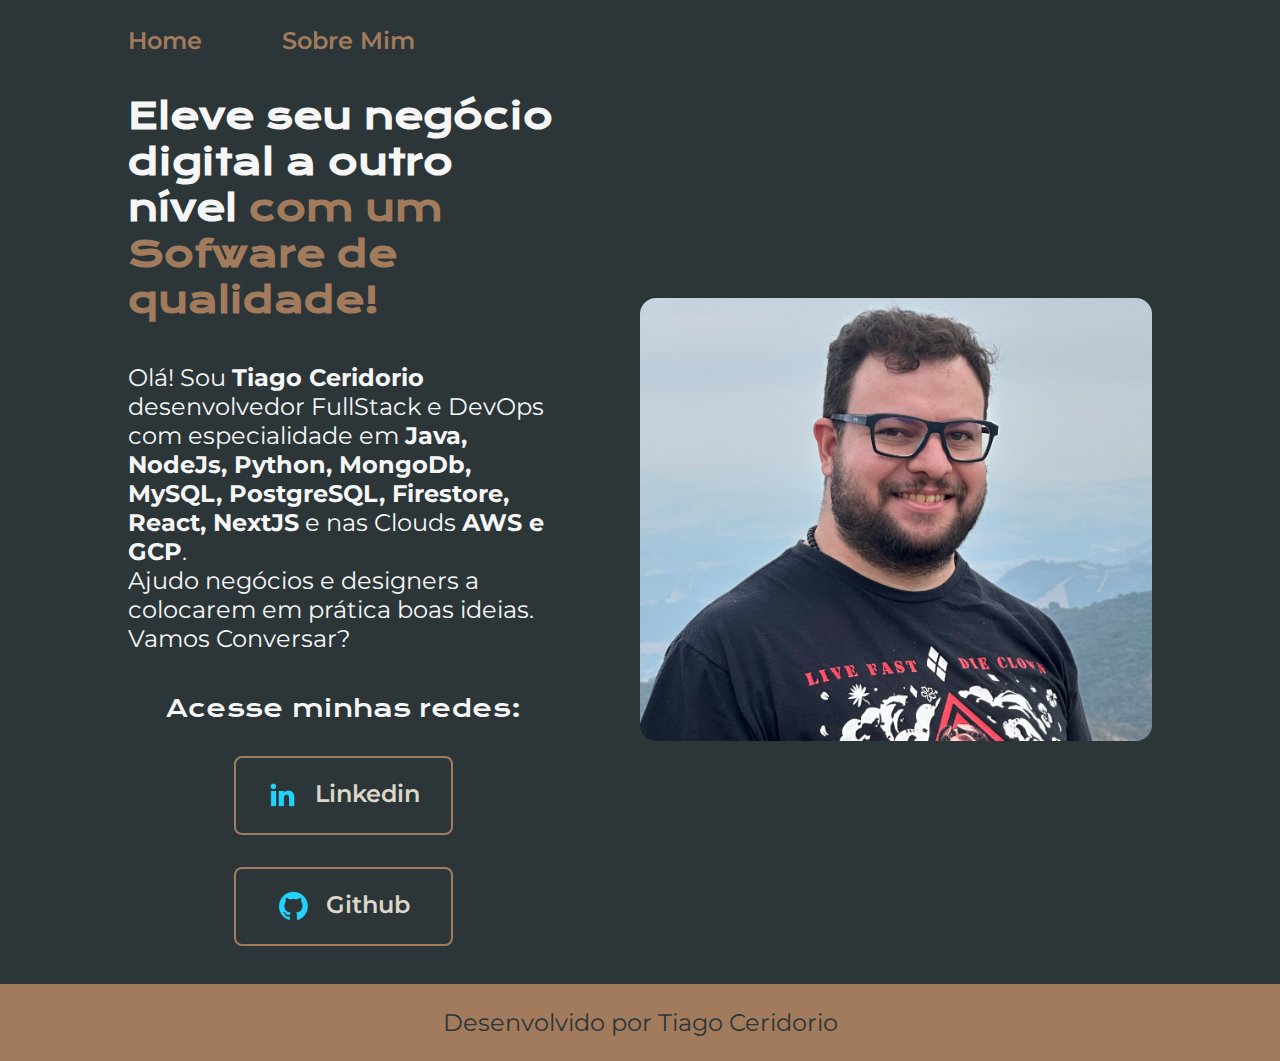
<file: index.html>
<!DOCTYPE html>
<html lang="pt-br">
  <head>
    <meta charset="UTF-8" />
    <meta http-equiv="X-UA-Compatible" content="IE=edge" />
    <meta name="viewport" content="width=device-width, initial-scale=1.0" />
    <title>Portfolio</title>
    <link rel="stylesheet" href="./styles/style.css" />
  </head>

  <body>
    <header class="cabecalho">
      <nav class="cabecalho__menu">
        <a class="cabecalho__menu__link" href="index.html">Home</a>
        <a class="cabecalho__menu__link" href="about.html">Sobre Mim</a>
      </nav>
    </header>
    <main class="apresentacao">
      <section class="apresentacao__conteudo">
        <h1 class="apresentacao__conteudo__titulo">
          Eleve seu negócio digital a outro nível
          <strong class="titulo-destaque"> com um Sofware de qualidade!</strong>
        </h1>
        <p class="apresentacao__conteudo__texto">
          Olá! Sou <strong> Tiago Ceridorio </strong> desenvolvedor FullStack e
          DevOps com especialidade em
          <strong>
            Java, NodeJs, Python, MongoDb, MySQL, PostgreSQL, Firestore, React,
            NextJS</strong
          >
          e nas Clouds <strong> AWS e GCP</strong>. <br />Ajudo negócios e
          designers a colocarem em prática boas ideias. Vamos Conversar?
        </p>

        <div class="apresentacao__links">
          <h2 class="apresentacao__links__subtitulo">Acesse minhas redes:</h2>
          <a
            class="apresentacao__links__navegacao"
            href="https://www.linkedin.com/in/tiago-ferreira-ceridorio/"
          >
            <img src="./assets/linkedin.png" alt="Logo do Linkedin" />
            Linkedin</a
          >
          <a
            class="apresentacao__links__navegacao"
            href="https://github.com/tiagoceridorio/"
          >
            <img src="./assets/github.png" alt="Logo do Github" /> Github</a
          >
        </div>
      </section>
      <img
        class="apresentacao__imagem"
        src="./assets/imagem.jpeg"
        alt="Imagem do desenvolvedor"
      />
    </main>
    <footer class="rodape">
      <p>Desenvolvido por Tiago Ceridorio</p>
    </footer>
  </body>
</html>
</file>
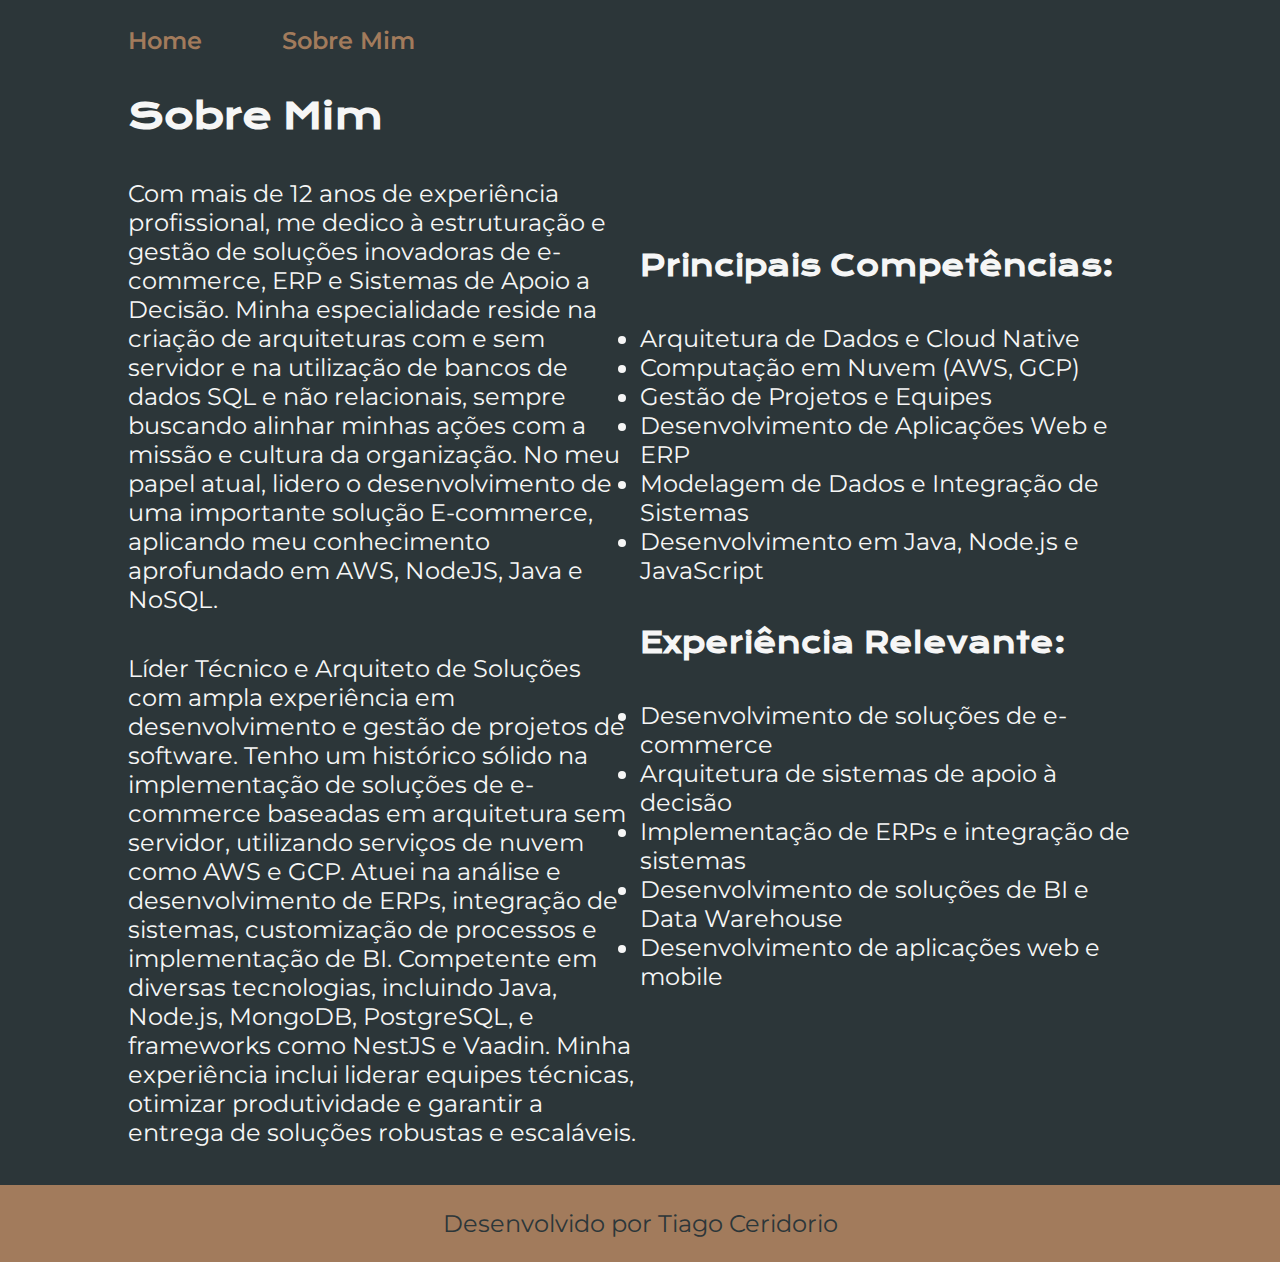
<file: about.html>
<!DOCTYPE html>
<html lang="pt-br">
  <head>
    <meta charset="UTF-8" />
    <meta http-equiv="X-UA-Compatible" content="IE=edge" />
    <meta name="viewport" content="width=device-width, initial-scale=1.0" />
    <title>Sobre Mim</title>
    <link rel="stylesheet" href="./styles/style.css" />
  </head>
  <body>
    <header class="cabecalho">
      <nav class="cabecalho__menu">
        <a class="cabecalho__menu__link" href="index.html">Home</a>
        <a class="cabecalho__menu__link" href="about.html">Sobre Mim</a>
      </nav>
    </header>
    <main class="apresentacao__about">
        <section class="apresentacao__conteudo">
            <h1 class="apresentacao__conteudo__titulo">Sobre Mim</h1>
            <p class="apresentacao__conteudo__texto">Com mais de 12 anos de experiência profissional, me dedico à estruturação e gestão de soluções inovadoras de e-commerce, ERP e Sistemas de Apoio a Decisão. Minha especialidade reside na criação de arquiteturas com e sem servidor e na utilização de bancos de dados SQL e não relacionais, sempre buscando alinhar minhas ações com a missão e cultura da organização.

                No meu papel atual, lidero o desenvolvimento de uma importante solução E-commerce, aplicando meu conhecimento aprofundado em AWS, NodeJS, Java e NoSQL.</p>
            <p class="apresentacao__conteudo__texto">Líder Técnico e Arquiteto de Soluções com ampla experiência em desenvolvimento e gestão de projetos de software. Tenho um histórico sólido na implementação de soluções de e-commerce baseadas em arquitetura sem servidor, utilizando serviços de nuvem como AWS e GCP. Atuei na análise e desenvolvimento de ERPs, integração de sistemas, customização de processos e implementação de BI. Competente em diversas tecnologias, incluindo Java, Node.js, MongoDB, PostgreSQL, e frameworks como NestJS e Vaadin. Minha experiência inclui liderar equipes técnicas, otimizar produtividade e garantir a entrega de soluções robustas e escaláveis.
                
        </section>
        <section class="apresentacao__conteudo">
            <h2 class="apresentacao__conteudo__subtitulo">
                Principais Competências:
                </h2>
                <ul class="apresentacao__conteudo__texto">
                    <li>Arquitetura de Dados e Cloud Native</li>
                    <li>Computação em Nuvem (AWS, GCP)</li>
                    <li>Gestão de Projetos e Equipes</li>
                    <li>Desenvolvimento de Aplicações Web e ERP</li>
                    <li>Modelagem de Dados e Integração de Sistemas</li>
                    <li>Desenvolvimento em Java, Node.js e JavaScript</li>
                </ul>

                <h2 class="apresentacao__conteudo__subtitulo">
                    Experiência Relevante:
                </h2>
                <ul class="apresentacao__conteudo__texto">
                    <li>Desenvolvimento de soluções de e-commerce</li>
                    <li>Arquitetura de sistemas de apoio à decisão</li>
                    <li>Implementação de ERPs e integração de sistemas</li>
                    <li>Desenvolvimento de soluções de BI e Data Warehouse</li>
                    <li>Desenvolvimento de aplicações web e mobile</li>
                </ul>
        </section>
    </main>
    <footer class="rodape">
      <p >Desenvolvido por Tiago Ceridorio</p>
    </footer>
  </body>
</html>
</file>
<file: styles/style.css>
@import url('https://fonts.googleapis.com/css2?family=Krona+One&family=Montserrat:wght@400;600&display=swap');

:root {
    --cor-primaria: #2C3639;
    --cor-secundaria: #DCD7C9;
    --cor-terciaria: #A27B5C;
    --cor-hover: #3F4E4F;

    --fonte-titulo: 'Krona One', sans-serif;
    --fonte-texto: 'Montserrat', sans-serif;
}

* {
    margin: 0;
    padding: 0;
}

body {
    box-sizing: border-box;
    background-color: var(--cor-primaria);
    color: #F6F6F6;
}

.cabecalho {
    padding: 2% 0% 0% 10%;
}

.cabecalho__menu {
    display: flex;
    gap: 80px;
}

.cabecalho__menu__link {
    font-family: var(--fonte-texto);
    font-size: 1.5rem;
    font-weight: 600;
    color: var(--cor-terciaria);
    text-decoration: none;
}

.apresentacao {
    padding: 3% 10%;
    display: flex;
    align-items: center;
    justify-content: space-between;
    gap: 82px;
}

.apresentacao__about {
    padding: 3% 10%;
    display: flex;
    align-items: center;
    justify-content: space-between;
}

.apresentacao__conteudo {
    width: 50%;
    display: flex;
    flex-direction: column;
    gap: 40px;
}

.apresentacao__conteudo__titulo {
    font-size: 2.25rem;
    font-family: var(--fonte-titulo);
}

.apresentacao__conteudo__subtitulo {
    font-size: 1.75rem;
    font-family: var(--fonte-titulo);
}

.titulo-destaque {
    color: var(--cor-terciaria);
}

.apresentacao__conteudo__texto {
    font-size: 1.5rem;
    font-family: var(--fonte-texto);
}

.apresentacao__links {
    display: flex;
    flex-direction: column;
    justify-content: space-between;
    align-items: center;
    gap: 32px;
}

.apresentacao__links__subtitulo {
    font-family: var(--fonte-titulo);
    font-weight: 400;
    font-size: 1.5rem;
}

.apresentacao__links__navegacao {
    display: flex;
    justify-content: center;
    gap: 16px;
    border: 2px solid var(--cor-terciaria);
    width: 50%;
    text-align: center;
    border-radius: 8px;
    font-size: 1.5rem;
    font-weight: 600;
    padding: 21.5px 0;
    text-decoration: none;
    color: var(--cor-secundaria);
    font-family: var(--fonte-texto);
}

.apresentacao__links__navegacao:hover {
    background-color: var(--cor-hover);
}

.apresentacao__imagem {
    width: 50%;
    height: auto;
    border-radius: 16px;
}

.rodape {
    padding: 24px 0;
    color: var(--cor-primaria);
    background-color: var(--cor-terciaria);
    text-align: center;
    font-family: var(--fonte-texto);
    font-size: 1.5rem;
    font-weight: 400;
}

@media (max-width: 1200px) {
    .cabecalho {
        padding: 2%;
    }

    .cabecalho__menu {
        justify-content: center;
    }

    .apresentacao {
        flex-direction: column-reverse;
        padding: 3% 5%;
    }

    .apresentacao__conteudo {
        width: auto;
    }
}
</file>
